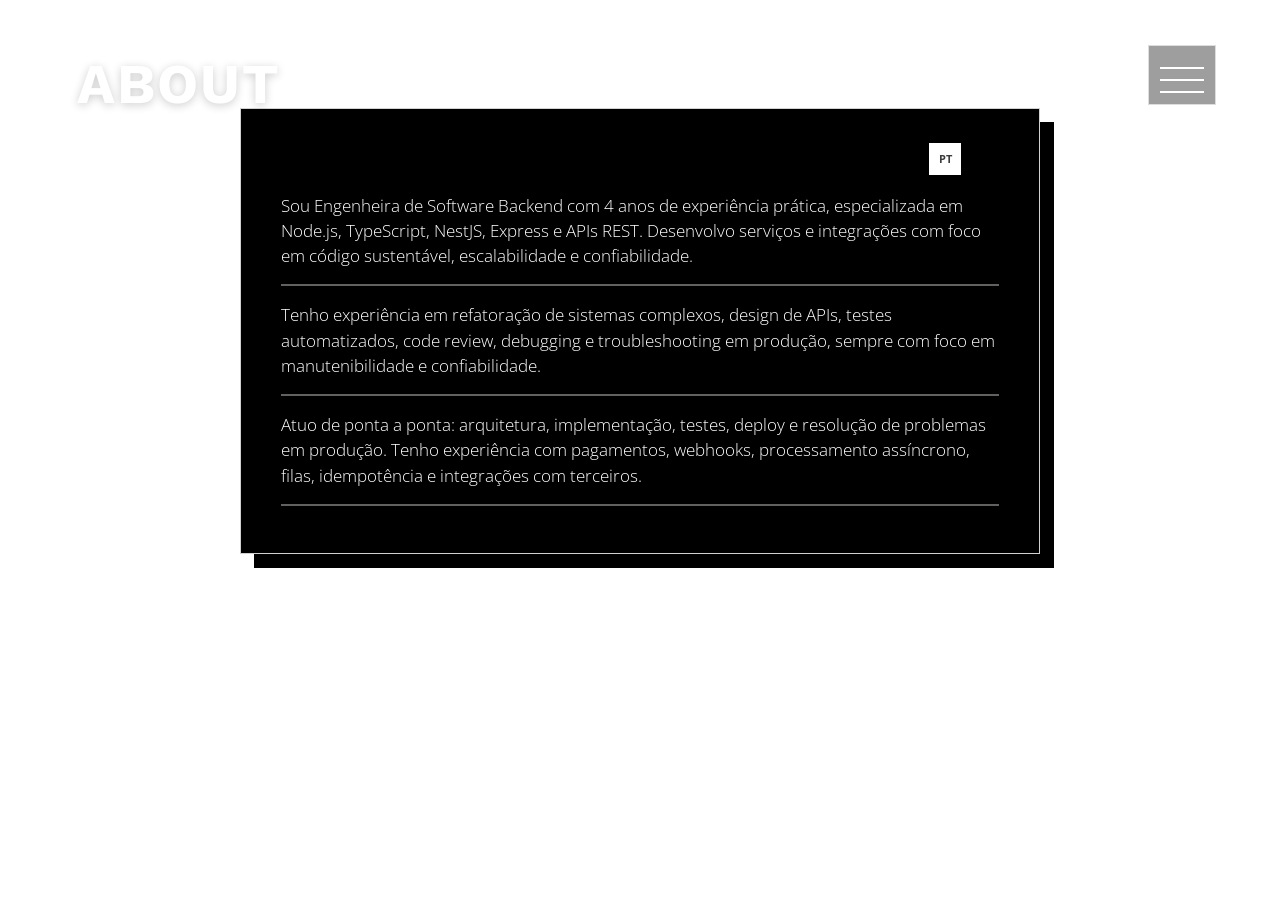
<file: about.html>
<!DOCTYPE html>
<html lang="en">
  <head>
    <meta charset="UTF-8" />
    <meta name="viewport" content="width=device-width, initial-scale=1.0" />
    <title>barbara</title>
    <link rel="icon" href="favicon.svg" type="image/svg+xml">
    <link rel="stylesheet" href="style.css" />
  </head>
  <body>
    <div class="overlay-navigation">
      <nav role="navigation">
        <ul>
          <li><a href="index.html" data-content="The beginning">Home</a></li>
          <li><a href="about.html" data-content="Curious?">About</a></li>
          <li><a href="skills.html" data-content="I got game">Skills</a></li>
          <li><a href="works.html" data-content="Only the finest">Projects</a></li>
          <li>
            <a href="contact.html" data-content="Don't hesitate">Contact</a>
          </li>
        </ul>
      </nav>
    </div>

    <section class="home about">
      <h1 class="page-title">About</h1>
      <div class="about-card">
        <div class="lang-toggle">
          <input type="checkbox" id="langToggle" />
          <label for="langToggle"></label>
        </div>
        <div class="about-item">
          <svg
            xmlns="http://www.w3.org/2000/svg"
            width="24"
            height="24"
            viewBox="0 0 24 24"
            fill="none"
            stroke="currentColor"
            stroke-width="2"
            stroke-linecap="round"
            stroke-linejoin="round"
          >
            <path d="M20 21v-2a4 4 0 0 0-4-4H8a4 4 0 0 0-4 4v2"></path>
            <circle cx="12" cy="7" r="4"></circle>
          </svg>
          <p
            class="text"
            data-pt="Sou Engenheira de Software Backend com 4 anos de experiência prática, especializada em Node.js, TypeScript, NestJS, Express e APIs REST. Desenvolvo serviços e integrações com foco em código sustentável, escalabilidade e confiabilidade."
            data-en="I am a Backend Software Engineer with 4 years of hands-on experience, specializing in Node.js, TypeScript, NestJS, Express, and REST APIs. I build services and integrations with a focus on maintainable code, scalability, and reliability."
          >
            Sou Engenheira de Software Backend com 4 anos de experiência prática, especializada em Node.js, TypeScript, NestJS, Express e APIs REST. Desenvolvo serviços e integrações com foco em código sustentável, escalabilidade e confiabilidade.
          </p>
        </div>
        <div class="about-item">
          <svg
            xmlns="http://www.w3.org/2000/svg"
            width="24"
            height="24"
            viewBox="0 0 24 24"
            fill="none"
            stroke="currentColor"
            stroke-width="2"
            stroke-linecap="round"
            stroke-linejoin="round"
          >
            <path d="M4 19.5A2.5 2.5 0 0 1 6.5 17H20"></path>
            <path
              d="M6.5 2H20v20H6.5A2.5 2.5 0 0 1 4 19.5v-15A2.5 2.5 0 0 1 6.5 2z"
            ></path>
          </svg>
          <p
            class="text"
            data-pt="Tenho experiência em refatoração de sistemas complexos, design de APIs, testes automatizados, code review, debugging e troubleshooting em produção, sempre com foco em manutenibilidade e confiabilidade."
            data-en="I have experience refactoring complex systems, designing APIs, automated testing, code reviews, debugging, and production troubleshooting, always focused on maintainability and reliability."
          >
            Tenho experiência em refatoração de sistemas complexos, design de APIs, testes automatizados, code review, debugging e troubleshooting em produção, sempre com foco em manutenibilidade e confiabilidade.
          </p>
        </div>
        <div class="about-item">
          <svg
            xmlns="http://www.w3.org/2000/svg"
            width="24"
            height="24"
            viewBox="0 0 24 24"
            fill="none"
            stroke="currentColor"
            stroke-width="2"
            stroke-linecap="round"
            stroke-linejoin="round"
          >
            <path
              d="M20.84 4.61a5.5 5.5 0 0 0-7.78 0L12 5.67l-1.06-1.06a5.5 5.5 0 0 0-7.78 7.78l1.06 1.06L12 21.23l7.78-7.78 1.06-1.06a5.5 5.5 0 0 0 0-7.78z"
            ></path>
          </svg>
          <p
            class="text"
            data-pt="Atuo de ponta a ponta: arquitetura, implementação, testes, deploy e resolução de problemas em produção. Tenho experiência com pagamentos, webhooks, processamento assíncrono, filas, idempotência e integrações com terceiros."
            data-en="I work end to end: architecture, implementation, testing, deployment, and production troubleshooting. My experience includes payments, webhooks, asynchronous processing, queues, idempotency, and third-party integrations."
          >
            Atuo de ponta a ponta: arquitetura, implementação, testes, deploy e resolução de problemas em produção. Tenho experiência com pagamentos, webhooks, processamento assíncrono, filas, idempotência e integrações com terceiros.
          </p>
        </div>
      </div>

      <div class="open-overlay">
        <span class="bar-top"></span>
        <span class="bar-middle"></span>
        <span class="bar-bottom"></span>
      </div>
    </section>
    <script src="https://code.jquery.com/jquery-3.6.0.min.js"></script>
    <script src="index.js"></script>
  </body>
</html>
</file>
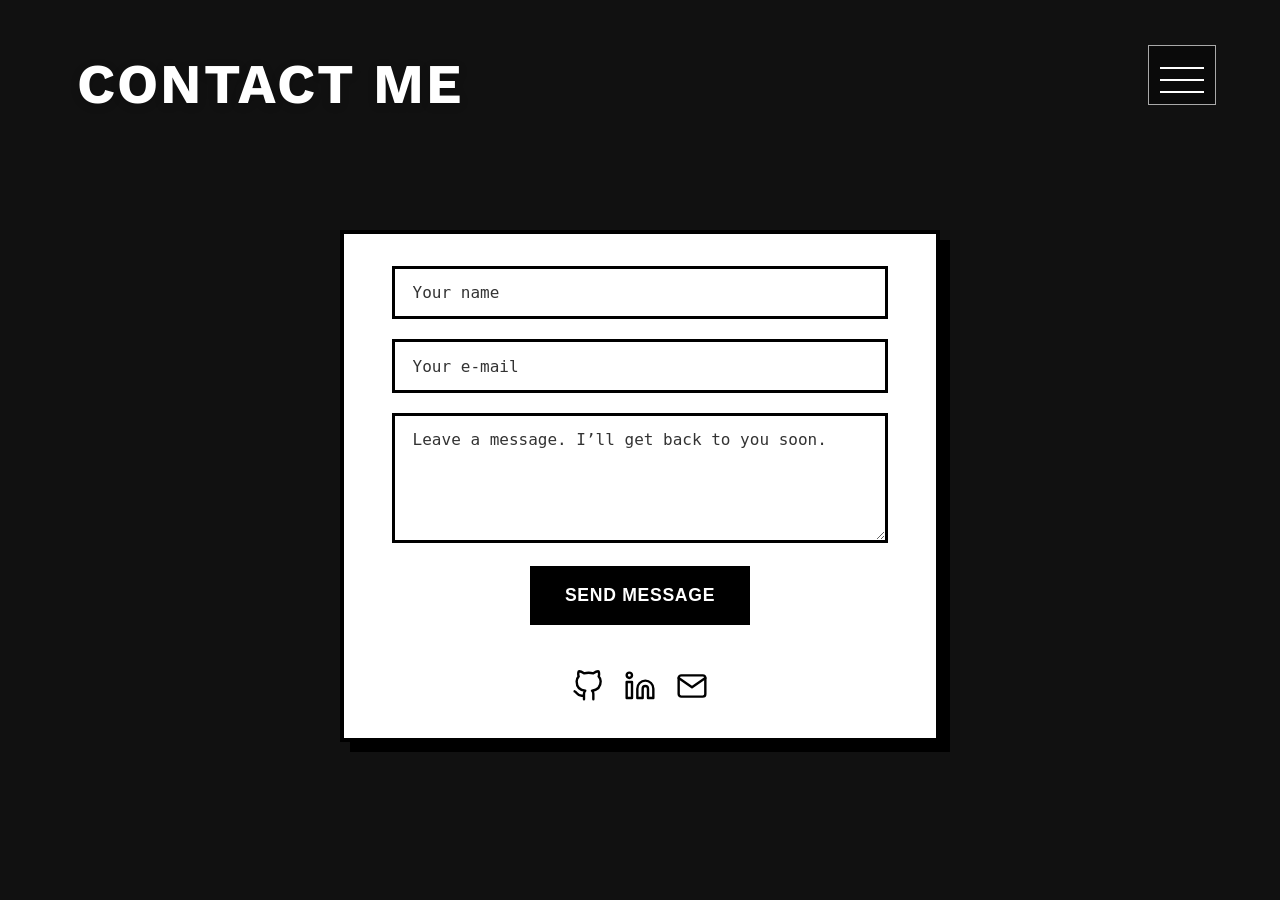
<file: contact.html>
<!DOCTYPE html>
<html lang="en">
<head>
    <meta charset="UTF-8">
    <meta name="viewport" content="width=device-width, initial-scale=1.0">
    <title>barbara</title>
    <link rel="icon" href="favicon.svg" type="image/svg+xml">
    <link rel="stylesheet" href="style.css">
</head>
<body class="home contact">
  <div class="overlay-navigation">
  <nav role="navigation">
    <ul>
      <li><a href="index.html" data-content="The beginning">Home</a></li>
      <li><a href="about.html" data-content="Curious?">About</a></li>
      <li><a href="skills.html" data-content="I got game">Skills</a></li>
      <li><a href="works.html" data-content="Only the finest">Projects</a></li>
      <li><a href="contact.html" data-content="Don't hesitate">Contact</a></li>
    </ul>
  </nav>
</div>

<h1 class="page-title">Contact Me</h1>
  <div class="glassmorphism glassmorphism--contact">
    <form action="https://formspree.io/f/mjyvredz" method="POST" class="contact-form">
      <div class="form-group">
        <input type="text" id="name" name="name" placeholder="Your name" required>
      </div>
      <div class="form-group">
        <input type="email" id="email" name="email" placeholder="Your e-mail" required>
      </div>
      <div class="form-group">
        <textarea id="message" name="message" rows="5" placeholder="Leave a message. I’ll get back to you soon." required></textarea>
      </div>
      <button type="submit" class="submit-btn">Send Message</button>
    </form>
    <div class="social-links">
             <a href="https://github.com/BabiDoo/" target="_blank" rel="noopener noreferrer" title="GitHub"><svg xmlns="http://www.w3.org/2000/svg" width="28" height="28" viewBox="0 0 24 24" fill="none" stroke="currentColor" stroke-width="2" stroke-linecap="round" stroke-linejoin="round"><path d="M9 19c-5 1.5-5-2.5-7-3m14 6v-3.87a3.37 3.37 0 0 0-.94-2.61c3.14-.35 6.44-1.54 6.44-7A5.44 5.44 0 0 0 20 4.77 5.07 5.07 0 0 0 19.91 1S18.73.65 16 2.48a13.38 13.38 0 0 0-7 0C6.27.65 5.09 1 5.09 1A5.07 5.07 0 0 0 5 4.77a5.44 5.44 0 0 0-1.5 3.78c0 5.42 3.3 6.61 6.44 7A3.37 3.37 0 0 0 9 18.13V22"></path></svg></a>
             <a href="https://www.linkedin.com/in/barbara-dorneles/" target="_blank" rel="noopener noreferrer" title="LinkedIn"><svg xmlns="http://www.w3.org/2000/svg" width="28" height="28" viewBox="0 0 24 24" fill="none" stroke="currentColor" stroke-width="2" stroke-linecap="round" stroke-linejoin="round"><path d="M16 8a6 6 0 0 1 6 6v7h-4v-7a2 2 0 0 0-2-2 2 2 0 0 0-2 2v7h-4v-7a6 6 0 0 1 6-6z"></path><rect x="2" y="9" width="4" height="12"></rect><circle cx="4" cy="4" r="2"></circle></svg></a>
             <a href="mailto:barbara.laisdorneles@gmail.com" title="Email"><svg xmlns="http://www.w3.org/2000/svg" width="28" height="28" viewBox="0 0 24 24" fill="none" stroke="currentColor" stroke-width="2" stroke-linecap="round" stroke-linejoin="round"><path d="M4 4h16c1.1 0 2 .9 2 2v12c0 1.1-.9 2-2 2H4c-1.1 0-2-.9-2-2V6c0-1.1.9-2 2-2z"></path><polyline points="22,6 12,13 2,6"></polyline></svg></a>
    </div>
  </div>
  <div class="open-overlay">
    <span class="bar-top"></span>
    <span class="bar-middle"></span>
    <span class="bar-bottom"></span>
  </div>
<script src="https://code.jquery.com/jquery-3.6.0.min.js"></script>
<script src="index.js"></script>

</body>
</html>
</file>
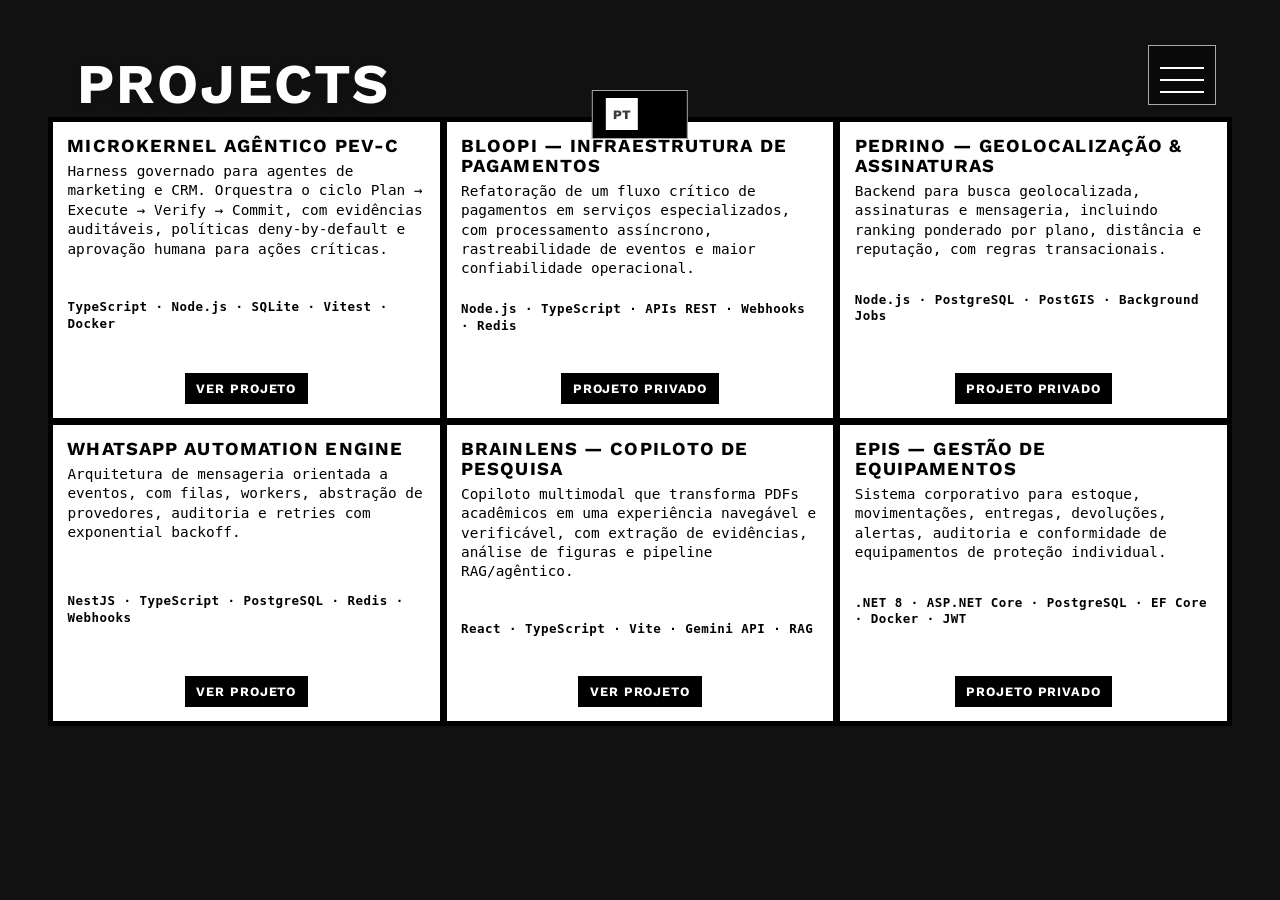
<file: works.html>
<!DOCTYPE html>
<html lang="en">
<head>
  <meta charset="UTF-8" />
  <meta name="viewport" content="width=device-width, initial-scale=1.0" />
  <title>barbara</title>
  <link rel="icon" href="favicon.svg" type="image/svg+xml">
  <link rel="stylesheet" href="style.css" />
</head>
<body class="home works">

  <!-- Título no canto superior esquerdo -->
  <h1 class="page-title">Projects</h1>

  <!-- Ícone de menu (hamburguer) -->
  <div class="open-overlay">
    <span></span>
    <span></span>
    <span></span>
  </div>
    <div class="pulse-container">
      <button class="pulse-button">a</button>
      <p>
        Avaiable for Works
      </p>
    </div>
  <!-- Container de todos os cards -->
  <div class="works-grid-container">
    <div class="works-grid">
      <article class="work-card" data-project-url="https://github.com/BabiDoo/agentic-orquestration" tabindex="0" role="link">
        <h3 data-pt="Microkernel Agêntico PEV‑C" data-en="Agentic Microkernel PEV‑C">Microkernel Agêntico PEV‑C</h3>
        <p data-pt="Harness governado para agentes de marketing e CRM. Orquestra o ciclo Plan → Execute → Verify → Commit, com evidências auditáveis, políticas deny-by-default e aprovação humana para ações críticas." data-en="A governed harness for marketing and CRM agents. It orchestrates the Plan → Execute → Verify → Commit cycle with auditable evidence, deny-by-default policies, and human approval for critical actions.">Harness governado para agentes de marketing e CRM. Orquestra o ciclo Plan → Execute → Verify → Commit, com evidências auditáveis, políticas deny-by-default e aprovação humana para ações críticas.</p>
        <p class="project-stack">TypeScript · Node.js · SQLite · Vitest · Docker</p>
        <a href="https://github.com/BabiDoo/agentic-orquestration" target="_blank" rel="noopener noreferrer" data-pt="VER PROJETO" data-en="VIEW PROJECT">VER PROJETO</a>
      </article>

      <article class="work-card">
        <h3 data-pt="Bloopi — Infraestrutura de Pagamentos" data-en="Bloopi — Payment Infrastructure">Bloopi — Infraestrutura de Pagamentos</h3>
        <p data-pt="Refatoração de um fluxo crítico de pagamentos em serviços especializados, com processamento assíncrono, rastreabilidade de eventos e maior confiabilidade operacional." data-en="Refactoring of a critical payment flow into specialized services, with asynchronous processing, event traceability, and greater operational reliability.">Refatoração de um fluxo crítico de pagamentos em serviços especializados, com processamento assíncrono, rastreabilidade de eventos e maior confiabilidade operacional.</p>
        <p class="project-stack" data-pt="Node.js · TypeScript · APIs REST · Webhooks · Redis" data-en="Node.js · TypeScript · REST APIs · Webhooks · Redis">Node.js · TypeScript · APIs REST · Webhooks · Redis</p>
        <span class="project-status project-status--private" data-pt="Projeto privado" data-en="Private project">Projeto privado</span>
      </article>

      <article class="work-card">
        <h3 data-pt="Pedrino — Geolocalização &amp; Assinaturas" data-en="Pedrino — Geolocation &amp; Subscriptions">Pedrino — Geolocalização &amp; Assinaturas</h3>
        <p data-pt="Backend para busca geolocalizada, assinaturas e mensageria, incluindo ranking ponderado por plano, distância e reputação, com regras transacionais." data-en="Backend for geolocated search, subscriptions, and messaging, including weighted ranking by plan, distance, and reputation, with transactional rules.">Backend para busca geolocalizada, assinaturas e mensageria, incluindo ranking ponderado por plano, distância e reputação, com regras transacionais.</p>
        <p class="project-stack">Node.js · PostgreSQL · PostGIS · Background Jobs</p>
        <span class="project-status project-status--private" data-pt="Projeto privado" data-en="Private project">Projeto privado</span>
      </article>

      <article class="work-card" data-project-url="https://github.com/BabiDoo/whatsapp-automation" tabindex="0" role="link">
        <h3>WhatsApp Automation Engine</h3>
        <p data-pt="Arquitetura de mensageria orientada a eventos, com filas, workers, abstração de provedores, auditoria e retries com exponential backoff." data-en="Event-driven messaging architecture with queues, workers, provider abstraction, auditing, and retries with exponential backoff.">Arquitetura de mensageria orientada a eventos, com filas, workers, abstração de provedores, auditoria e retries com exponential backoff.</p>
        <p class="project-stack">NestJS · TypeScript · PostgreSQL · Redis · Webhooks</p>
        <a href="https://github.com/BabiDoo/whatsapp-automation" target="_blank" rel="noopener noreferrer" data-pt="VER PROJETO" data-en="VIEW PROJECT">VER PROJETO</a>
      </article>

      <article class="work-card" data-project-url="https://github.com/BabiDoo/brain-lens" tabindex="0" role="link">
        <h3 data-pt="BrainLens — Copiloto de Pesquisa" data-en="BrainLens — Research Copilot">BrainLens — Copiloto de Pesquisa</h3>
        <p data-pt="Copiloto multimodal que transforma PDFs acadêmicos em uma experiência navegável e verificável, com extração de evidências, análise de figuras e pipeline RAG/agêntico." data-en="A multimodal copilot that turns academic PDFs into a navigable and verifiable experience, with evidence extraction, figure analysis, and an agentic RAG pipeline.">Copiloto multimodal que transforma PDFs acadêmicos em uma experiência navegável e verificável, com extração de evidências, análise de figuras e pipeline RAG/agêntico.</p>
        <p class="project-stack">React · TypeScript · Vite · Gemini API · RAG</p>
        <a href="https://github.com/BabiDoo/brain-lens" target="_blank" rel="noopener noreferrer" data-pt="VER PROJETO" data-en="VIEW PROJECT">VER PROJETO</a>
      </article>

      <article class="work-card">
        <h3 data-pt="EPIS — Gestão de Equipamentos" data-en="EPIS — PPE Management">EPIS — Gestão de Equipamentos</h3>
        <p data-pt="Sistema corporativo para estoque, movimentações, entregas, devoluções, alertas, auditoria e conformidade de equipamentos de proteção individual." data-en="Corporate system for inventory, movements, handovers, returns, alerts, auditing, and personal protective equipment compliance.">Sistema corporativo para estoque, movimentações, entregas, devoluções, alertas, auditoria e conformidade de equipamentos de proteção individual.</p>
        <p class="project-stack">.NET 8 · ASP.NET Core · PostgreSQL · EF Core · Docker · JWT</p>
        <span class="project-status project-status--private" data-pt="Projeto privado" data-en="Private project">Projeto privado</span>
      </article>
    </div>
  </div>

  <div class="works-language-toggle">
    <div class="lang-toggle">
      <input type="checkbox" id="langToggle" aria-label="Alternar idioma dos projetos" />
      <label for="langToggle"></label>
    </div>
  </div>

  <!-- Menu de navegação (overlay) -->
  <div class="overlay-navigation">
    <nav role="navigation">
      <ul>
        <li><a href="index.html" data-content="The beginning">Home</a></li>
        <li><a href="about.html" data-content="Curious?">About</a></li>
        <li><a href="skills.html" data-content="I got game">Skills</a></li>
        <li><a href="works.html" data-content="Only the finest">Projects</a></li>
        <li><a href="contact.html" data-content="Don't hesitate">Contact</a></li>
      </ul>
    </nav>
  </div>
  <script src="https://code.jquery.com/jquery-3.6.0.min.js"></script>
  <script src="index.js"></script>
</body>
</html>
</file>
<file: style.css>
@import url(https://fonts.googleapis.com/css?family=Work+Sans:400,300,700|Open+Sans:400italic,300italic);

html {
    height: 100%;
}

body {
    background-color: #fff;
    height: 100%;
    width: 100%;
    margin: 0;
    overflow: hidden;
}

.home {
    width: 100%;
    height: 100vh;
    position: relative;
    background-image: url(https://images.unsplash.com/photo-1446771326090-d910bfaf00f6?ixlib=rb-0.3.5&q=80&fm=jpg&crop=entropy&s=9216e1a8598a8530ce329b41a8f3725d);
    background-size: cover;
    background-position: center center;
}

.page-title {
    font-family: "Work Sans", sans-serif;
    color: #fff;
    font-weight: 700;
    font-size: 3.5rem;
    text-transform: uppercase;
    letter-spacing: 2px;
    margin: 0 0 40px 0;
    text-shadow: 0 2px 10px rgba(0, 0, 0, 0.2);
    text-align: center;
}

.page-title .page-subtitle-text {
    display: block;
    font-family: "Open Sans", sans-serif;
    font-weight: 300;
    font-size: 1.25rem;
    text-transform: none;
    letter-spacing: 1px;
    margin-top: 10px;
}

/* Move titles to the top-left corner on home and about pages */
.home.about .page-title,
.home.skills .page-title, /* Added skills */
.home.works .page-title, /* Added works */
.home.contact .page-title,
section[class="home"] .page-title{ /* Changed to section[class="home"] to be more specific */
    position: absolute;
    top: 3.2rem;
    left: 5rem;
    margin: 0;
    text-align: left;
}

/* Center content on pages */
.home.about,
.home.skills,
.home.contact,
.home.works { /* Adicionado .home.works aqui */
    display: flex;
    flex-direction: column;
    justify-content: center;
    align-items: center;
    padding: 2rem;
    box-sizing: border-box;
}

.about-card {
    position: relative;
  padding: 2rem;
    max-width: 800px;
    font-family: 'Open Sans', sans-serif;
    background: rgba(0, 0, 0, 1);
  border-radius: 0;
  box-shadow: none;
  transition: transform 80ms linear, background-color 80ms linear, color 80ms linear, border-color 80ms linear;
}

.lang-toggle {
  position: absolute;
  top: 1rem;
  left: 1rem;
  display: flex;
  align-items: center;
  cursor: pointer;
  scale: 150%
}

/* 1) Esconder o checkbox sem removê‑lo do fluxo de cliques */
.lang-toggle input[type="checkbox"] {
  position: absolute;
  opacity: 0;
  width: 0;
  height: 0;
}

/* 2) Estilo do “trilho” do toggle */
.lang-toggle label {
  cursor: pointer;
  display: inline-block;
  width: 72px;
  height: 36px;
  background: #feffff67;               /* cor do estado “off” */
  border-radius: 36px;            /* metade da altura */
  position: relative;
  transition: background 0.3s;
}

/* 3) Estilo do “knob” do toggle */
.lang-toggle label::after {
  content: 'ON';
  content-color: #0d0d0d67;
  position: absolute;
  top: 2px;
  left: 2px;
  width: 32px;
  height: 32px;
  background: #fff;
  border-radius: 50%;
  transition: left 0.3s, width 0.3s;
}

/* 1) Knob padrão mostra "PT" */
.lang-toggle label::after {
  content: 'PT';
  display: flex;
  align-items: center;
  justify-content: center;
  font-size: 0.68rem;
  color: rgba(13,13,13,0.8);

  position: absolute;
  top: 2px;
  left: 2px;
  width: 32px;
  height: 32px;
  background: #fff;
  border-radius: 50%;
  transition: left 0.3s;
}

/* 2) Quando o checkbox está marcado, além de mover o knob,
      trocamos o texto pra "ENG" */
.lang-toggle input[type="checkbox"]:checked + label::after {
  content: 'ENG';
}


/* 4) Estado checked — muda a cor do trilho */
.lang-toggle input[type="checkbox"]:checked + label {
  background:  #feffff67;            /* cor do estado “on” */
}

/* 5) Estado checked — move o knob para a direita */
.lang-toggle input[type="checkbox"]:checked + label::after {
  left: calc(100% - 2px - 32px);
}

.lang-toggle input {
  background-color:#ffffff;
}
.lang-toggle label {
  margin-left: 0.5rem;
  font-size: 0.9rem;
  color: #fff;
}

.about-item {
    display: flex;
    align-items: flex-start;
    text-align: left;
    margin-bottom: 2rem;
    margin-top: 2rem;
    color: #fff
}

.about-item:last-child {
    margin-bottom: 0;
}

.about-item svg {
    flex-shrink: 0;
    margin-right: 1.5rem;
    margin-top: 4px;
    width: 28px;
    height: 28px;
    stroke-width: 1.5;
}

.about-item p {
    margin: 0;
    line-height: 1.7;
    font-size: 1.1rem;
    font-weight: 300;
}
 

.toggle-button-container {
  position: relative;
  width: 200px;
  height: 140px;
  box-sizing: border-box;
}

.toggle-button {
  position: relative;
  height: 100px;
  margin: 20px;
  background-color: #c5d6d6;
  box-shadow: 0 10px 20px -8px #c5d6d6;
  border-radius: 4px;
}

.toggle-button:before {
  counter-increment: button-counter;
  content: counter(button-counter);
  position: absolute;
  right: 0;
  bottom: 0;
  color: #c5d6d6;
  font-size: 12px;
  line-height: 1;
  padding: 5px;
}

.knob,
.btn-bg {
  position: absolute;
  top: 0;
  right: 0;
  bottom: 0;
  left: 0;
}

.btn {
  position: relative;
  top: 50%;
  width: 74px;
  height: 36px;
  margin: -20px auto 0 auto;
  overflow: hidden;
}

.btn.btn-pill,
.btn.btn-pill > .btn-bg {
  border-radius: 100px;
}

.btn.btn-rect {
  border-radius: 2px;
}

.checkbox {
  position: relative;
  width: 100%;
  height: 100%;
  padding: 0;
  margin: 0;
  opacity: 0;
  cursor: pointer;
  z-index: 3;
}

.knob {
  z-index: 2;
}

.btn-bg {
  width: 100%;
  background-color: #c5d6d6;
  transition: 0.3s ease all;
  z-index: 1;
}


#button-1 .checkbox:checked ~ .btn-bg {
  background-color: #fcebeb;
}

#button-1 .knob,
#button-1 .knob:before,
#button-1 .btn-bg {
  transition: 0.3s ease all;
}


/* ====================================
Navigation
==================================== */

.overlay-navigation {
    position: fixed;
    z-index: 99;
    top: 0;
    left: 0;
    width: 100%;
    height: 100%;
    background-color: hsla(0, 0%, 0%, 0.8);
    transform: translateY(-100%);
}

.overlay-slide-down {
    transition: all .4s ease-in-out;
    transform: translateY(0)
}

.overlay-slide-up {
    transition: all .8s ease-in-out;
    transform: translateY(-100%)
}

nav,
nav ul {
    width: 100%;
    height: 100%;
    margin: 0;
    padding: 0;
}

nav ul {
    display: flex;
    list-style: none;
}

nav ul li {
    flex-basis: 20%;
    justify-content: center;
    align-items: center;
    height: 100%;
    overflow: hidden;
    transform: translateY(-100%);
}

nav li a {
    position: relative;
    top: 46%;
    color: #fff;
    text-transform: uppercase;
    font-family: 'Work sans', sans-serif;
    font-weight: 300;
    letter-spacing: 4px;
    text-decoration: none;
    display: block;
    text-align: center;
    font-size: 0.9rem;
}

nav li a:before {
    content: '';
    width: 70px;
    height: 2px;
    background-color: #fff;
    position: absolute;
    top: 50%;
    left: 0;
    z-index: 100;
    transform: translateX(-100%);
    opacity: 0;
    transition: all .2s linear;
}

nav li a:after {
    content: attr(data-content);
    font-size: 0.85rem;
    transition: all .2s linear;
    opacity: 0;
    position: absolute;
    z-index: 100;
    color: #fff;
    display: block;
    margin-right: auto;
    margin-left: auto;
    left: 0;
    right: 0;
    bottom: -50px;
    text-transform: none;
    font-family: 'Open sans', serif;
    font-weight: 300;
    font-style: italic;
    letter-spacing: 0;
}

nav li a:hover:before {
    transform: translateX(0);
    opacity: 1;
}

nav li a:hover:after {
    transform: translateY(15px);
    opacity: 1;
}

nav li:nth-of-type(1) {
    background-color: #6b74a4
}

nav li:nth-of-type(2) {
    background-color: #a31f1f
}

nav li:nth-of-type(3) {
    background-color: #9f577a
}

nav li:nth-of-type(4) {
    background-color: #d9964f
}

nav li:nth-of-type(5) {
    background-color: #3a746b
}

.slide-in-nav-item {
    animation: slide-in-nav-item 0.4s linear 1 .2s both;
}

.slide-in-nav-item-delay-1 {
    animation: slide-in-nav-item 0.4s linear 1 .4s both;
}

.slide-in-nav-item-delay-2 {
    animation: slide-in-nav-item 0.4s linear 1 .6s both;
}

.slide-in-nav-item-delay-3 {
    animation: slide-in-nav-item 0.4s linear 1 .8s both;
}

.slide-in-nav-item-delay-4 {
    animation: slide-in-nav-item 0.4s linear 1 1s both;
}

.slide-in-nav-item-reverse {
    animation: slide-in-nav-item-reverse .3s linear 1 .5s both;
}

.slide-in-nav-item-delay-1-reverse {
    animation: slide-in-nav-item-reverse .3s linear 1 .4s both;
}

.slide-in-nav-item-delay-2-reverse {
    animation: slide-in-nav-item-reverse .3s linear 1 .3s both;
}

.slide-in-nav-item-delay-3-reverse {
    animation: slide-in-nav-item-reverse .3s linear 1 .2s both;
}

.slide-in-nav-item-delay-4-reverse {
    animation: slide-in-nav-item-reverse .3s linear 1 both;
}


/* ====================================
Burger king
==================================== */

.open-overlay {
    
    scale: 200%;
    position: absolute;
    right: 5rem;
    top: 3.2rem;
    z-index: 300;
    width: 50px;
  
    display: block;
    cursor: pointer;
}

.open-overlay span {
    display: block;
    height: 1px;
    background-color: #ffffff;
    cursor: pointer;
    margin-top: 8px;
}

.animate-top-bar {
    animation: animate-top-bar .6s linear 1 both
}

.animate-bottom-bar {
    animation: animate-bottom-bar .6s linear 1 both
}

.animate-middle-bar {
    animation: animate-middle-bar .6s linear 1 both
}

.animate-out-top-bar {
    animation: animate-out-top-bar .6s linear 1 both
}

.animate-out-bottom-bar {
    animation: animate-out-bottom-bar .6s linear 1 both
}

.animate-out-middle-bar {
    animation: animate-out-middle-bar .6s linear 1 both
}


/* ====================================
Animation keyframes
==================================== */

@keyframes slide-in-nav-item {
    from {
        -webkit-transform: translateY(-100%);
        transform: translateY(-100%)
    }
    to {
        -webkit-transform: translateY(0);
        transform: translateY(0)
    }
}

@keyframes slide-in-nav-item-reverse {
    from {
        -webkit-transform: translateY(0);
        transform: translateY(0)
    }
    to {
        -webkit-transform: translateY(-100%);
        transform: translateY(-100%)
    }
}

@keyframes animate-top-bar {
    0% {
        background-color: #fff;
    }
    50% {
        -webkit-transform: translateY(9px);
        transform: translateY(9px)
    }
    80% {
        -webkit-transform: translateY(5px);
        transform: translateY(5px);
        background-color: #fff
    }

    
}

@keyframes animate-bottom-bar {
    0% {
        background-color: #fff;
    }
    50% {
        -webkit-transform: translateY(-9px);
        transform: translateY(-9px)
    }
    80% {
        -webkit-transform: translateY(-5px);
        transform: translateY(-5px);
        background-color: #fff;
    }

}

@keyframes animate-middle-bar {
    0% {
        background-color: #fff;
    }
    80% {
        background-color: #fff;

    }
}

@keyframes animate-out-top-bar {
 
    
    50% {
        -webkit-transform: translateY(9px);
        transform: translateY(9px)
    }
 
    
    100% {
        -webkit-transform: translateY(0);
        transform: translateY(0);
        background-color: #FFF;
    }
}

@keyframes animate-out-bottom-bar {
    0% {
       
    }
    50% {
        -webkit-transform: translateY(-9px);
        transform: translateY(-9px)
    }
    80% {
        -webkit-transform: translateY(-5px);
        transform: translateY(-5px);
        
    }
    100% {
        -webkit-transform: translateY(0);
        transform: translateY(0);
        background-color: #FFF;
    }
}

@keyframes animate-out-middle-bar {


    100% {
        background-color: #fff;
    }
}

.home > a {
    font-family: "Work Sans", sans-serif;
    color: #fff;
    font-weight: 300;
    font-size: 12px;
    text-transform: uppercase;
    text-decoration: none;
    position: absolute;
    z-index: 10;
    top: 50px;
    left: 50px;
    padding-bottom: 3px;
    border-bottom: 1px solid #fff;
}

@media (max-width: 640px) {
    nav ul li a {
        font-size: 11px;
    }

    nav li a:after {
        font-size: 0.75rem;
    }

    .open-overlay {
        right: 1rem;
    }

    nav li a:before {
        width: 15px;
    }
}

/* ====================================
Skills Grid Layout
==================================== */

.skills-grid-container {
    display: flex;
    justify-content: center;
    align-items: center;
    width: 100%;
    max-width: 1000px;
    height: 70%;
    box-sizing: border-box;
    padding: 4rem 2rem;
    margin-top: 6rem;
    scale: 100%;

}


.skills-grid {
    display: grid;
    grid-template-columns: repeat(3, 1fr); /* DUAS colunas fixas */
    gap: 2rem;
    width: 100%;
}


/* Estilo para cada card de habilidade individual */
.skill-card {
    background: rgba(0, 0, 0, 0.86); /* Mantém o estilo glassmorphism */
    backdrop-filter: blur(10px);
    -webkit-backdrop-filter: blur(10px);
    border-radius: 20px;
    border: 1px solid rgba(255, 255, 255, 0.18);
    box-shadow: 0 8px 32px 0 rgba(0, 0, 0, 0.2);
    color: white;
    padding: 2.5rem; /* Adicionado padding para consistência */

    display: flex; /* Adicionado display flex para alinhar ícone e texto */
    flex-direction: column;
    /* Ícone em cima, texto embaixo */
    align-items: center;
    /* Centraliza horizontalmente */
    justify-content: center;
    /* Centraliza verticalmente */
    text-align: center;
    transition: transform 0.2s ease-in-out;
    /* Para um efeito suave no hover */
}


.skill-card:hover {
    transform: translateY(-5px); /* Efeito de elevação no hover */
    box-shadow: 0 8px 16px rgba(0, 0, 0, 0.5); /* Sombra mais intensa no hover */
    /* Aumenta um pouco o card ao passar o mouse */
}

/* Espaçamento entre o ícone e o título */
.skill-card svg {
    margin-bottom: 1rem;
}

/* Estilo para o título da habilidade */
.skill-card h4 {
    margin: 0;
    /* Remove a margem padrão do h4 */
    font-family: "Work Sans", sans-serif;
    font-weight: 400;
    font-size: 1.1rem;
    color: white;
}

/*
  Posiciona o título especificamente na página de Skills
*/
.home.skills .page-title {
    position: absolute;
    top: 3.2rem;
    /* Distância do topo */
    left: 5rem;
    /* Distância da esquerda */
    margin: 0;
    /* Remove margens extras */
    text-align: left;
    /* Alinha o texto à esquerda */
}

/*
  Ajuste fino para centralizar o texto do card do Docker,
  compensando o alinhamento do ícone SVG.
*/
.skills-grid .skill-card:nth-child(4) h4 {
    position: relative;
    left: 6px;
    /* Experimente ajustar este valor, pode ser 2px ou 4px */
}

/* ====================================
Works Grid Layout
==================================== */

/* Ajuste do título da página WORKS */
.home.works .page-title {
    position: absolute;
    top: 3.2rem;
    left: 5rem;
    margin: 0;
    text-align: left;
}
.works-grid-container {
    display: flex;
    justify-content: center;
    align-items: flex-start; /* ou center, se quiser bem centralizado vertical */
    width: 100%;
    max-width: 1200px;
    padding: 6rem 2rem 4rem; /* mais espaçamento do topo */
    box-sizing: border-box;
}


.works-grid {
    display: grid;
    grid-template-columns: repeat(auto-fit, minmax(200px, 1fr)); /* 4 colunas responsivas, mínimo 200px */
    gap: 2.5rem; /* Espaçamento entre os cards */
    width: 100%;
}

.work-card {
    background: rgba(0, 0, 0, 1); /* Mantém o estilo glassmorphism */
    backdrop-filter: blur(10px);
    -webkit-backdrop-filter: blur(10px);
    border-radius: 0px;
    border: 2px solid rgba(255, 255, 255, 0.18);
    box-shadow: 0 8px 32px 0 rgba(0, 0, 0, 1);
    color: white;
    padding: 1.5rem; /* Ajustado padding para o conteúdo do card de projeto */
    display: flex;
    flex-direction: column;
    align-items: center;
    text-align: center;
    transition: transform 0.3s ease, box-shadow 0.3s ease;
    min-height: 300px; /* Altura mínima para o card para manter consistência */
}

.work-card:hover {
    transform: translateY(-5px); /* Efeito de elevação no hover */
    box-shadow: 0 8px 16px rgba(0, 0, 0, 0.5); /* Sombra mais intensa no hover */
}

.work-card img {
    max-width: 100%;
    height: auto;
    border-radius: 10px; /* Bordas arredondadas para a imagem */
    margin-bottom: 1rem;
    object-fit: cover; /* Garante que a imagem cubra o espaço sem distorção */
    max-height: 150px; /* Altura máxima para as imagens dos projetos */
    width: 100%; /* Garante que a imagem ocupe a largura total disponível */
}

.work-card h3 {
    font-family: "Work Sans", sans-serif;
    font-size: 1.3em;
    color: #ffffff;
    margin-bottom: 0.8rem;
    text-align: center;
    font-weight: 700; /* Mais destaque para o título do projeto */
}

.work-card p {
    font-family: 'Open Sans', sans-serif;
    font-size: 0.95em;
    color: #cccccc;
    line-height: 1.5;
    margin-bottom: 1.2rem;
    flex-grow: 1; /* Permite que o parágrafo ocupe o espaço disponível */
    font-weight: 300;
}

.work-card .project-stack {
    color: #fff;
    font-family: "Work Sans", sans-serif;
    font-size: 0.78rem;
    font-weight: 700;
    letter-spacing: 0.04em;
    line-height: 1.45;
    margin-top: auto;
}

.project-status {
    align-self: center;
    background: #3a746b;
    color: #fff;
    font-family: "Work Sans", sans-serif;
    font-size: 0.7rem;
    font-weight: 700;
    letter-spacing: 0.07em;
    margin-bottom: 1rem;
    padding: 0.35rem 0.55rem;
    text-transform: uppercase;
}

.project-status--private {
    background: #6b74a4;
    margin-bottom: 0;
    margin-top: 1rem;
}

.work-card a {
    display: inline-block;
    background-color: #38544530; /* Cor de destaque similar à navegação */
    color: #ffffff;
    padding: 0.8rem 1.5rem;
    border-radius: 0px;
    text-decoration: none;
    font-weight: bold;
    transition: background-color 0.3s ease;
    font-family: "Work Sans", sans-serif;
    font-size: 0.9em;
    text-transform: uppercase;
}




/* Media Queries para Responsividade da seção WORKS */
@media (max-width: 1200px) {
    .works-grid {
        grid-template-columns: repeat(auto-fit, minmax(200px, 1fr)); /* Mantém 4 ou 3 dependendo do minmax */
    }
}

@media (max-width: 992px) { /* Tablets maiores para 3 colunas */
    .works-grid {
        grid-template-columns: repeat(auto-fit, minmax(220px, 1fr));
        /* Ajuste para 3 colunas com mais espaço */
    }
    .works-grid-container {
        max-width: 900px;
    }
}

@media (max-width: 768px) { /* Tablets para 2 colunas */
    .works-grid {
        grid-template-columns: repeat(auto-fit, minmax(250px, 1fr));
        /* Ajuste para 2 colunas */
        gap: 2rem;
    }
    .works-grid-container {
        max-width: 600px;
        padding: 0 1.5rem;
        margin-top: 4rem;
    }
    .page-title { /* Ajuste para títulos em telas menores */
        font-size: 2.5rem;
        top: 2.5rem;
        left: 3rem;
    }
    .home.about .page-title,
    section[class="home"] .page-title {
        top: 2.5rem;
        left: 3rem;
    }
}

@media (max-width: 576px) { /* Celulares para 1 coluna */
    .works-grid {
        grid-template-columns: 1fr;
        /* 1 coluna */
        gap: 1.5rem;
    }
    .works-grid-container {
        max-width: 350px;
        padding: 0 1rem;
        margin-top: 3rem;
    }
    .work-card {
        padding: 1.2rem;
    }
    .work-card img {
        max-height: 120px;
    }
    .work-card h3 {
        font-size: 1.2em;
    }
    .work-card p {
        font-size: 0.9em;
    }
    .work-card a {
        padding: 0.7rem 1.2rem;
        font-size: 0.8em;
    }
    .page-title {
        font-size: 2rem;
        top: 2rem;
        left: 1rem;
    }
    .home.about .page-title,
    section[class="home"] .page-title {
        top: 2rem;
        left: 1rem;
    }
    .open-overlay {
        right: 1rem;
        top: 2rem;
    }
}

.pulse-container{
    position: absolute;
    left: 0;

    bottom: 0;
    display: flex;
    flex-direction: row;
    justify-content: space-around;
    align-items:center;
    gap:8px;
    padding: 1rem

}

.pulse-container > p{
    font-family: 'Open Sans', sans-serif;
    color: #FFF;
    scale: 120%;
    font-weight: bold;


}

/* Establish demo area */
html{
	display: flex;
	align-items: center;
  justify-content: center;
	height: 100%;
}
body {
	background-color: #222222;
	align-self: center;
	text-align: center;
}


/* Initiate Auto-Pulse animations */
button.pulse-button {
	animation: borderPulse 1000ms infinite ease-out, colorShift 10000ms infinite ease-in;
    scale: 50%;
    margin: 15px auto;
	font-family: "Montserrat";
	font-size: 20px;
	background-color: #2bff2b;
	cursor: pointer;
	border-radius: 100px;
	padding: 15px 20px;
	border: 0px solid #000;		
	color: #2bff2b
}

/* Initiate color change for pulse-on-hover */
button.pulse-button-hover {
	animation: colorShift 10000ms infinite ease-in;
}

/* Continue animation and add shine on hover */
button.pulse-button:hover,
button.pulse-button:focus {
	animation: borderPulse 1000ms infinite ease-out, colorShift 10000ms infinite ease-in, hoverShine 200ms;
}


/* Declare border pulse animation */
@keyframes borderPulse {
  0% {
    box-shadow: inset 0px 0px 0px 5px rgba(255, 255, 255,.4), 0px 0px 0px 0px rgba(255,255,255,1);
  }
  100% {
    box-shadow: inset 0px 0px 0px 3px rgba(117, 117, 255,.2), 0px 0px 0px 10px rgba(255,255,255,0);
  }
}

background

/* ====================================
Contact Page Specific Styles (Added/Modified)
==================================== */

/* Position the contact page title consistently with other pages */
.home.contact .page-title {
    position: absolute;
    top: 3.2rem;
    left: 5rem;
    margin: 0;
    text-align: left;
}

/* Style for the glassmorphism contact card */
.glassmorphism--contact {
    max-width: 600px; /* Adjust max-width for the contact form card */
    background-color: #000; /* ALTERAÇÃO AQUI: background-color para #000 */    
    border: 2px solid rgba(255, 255, 255, 0.18);
    width: 90%; /* Responsive width */
    padding: 3rem; /* Adjusted padding for the form */
    box-sizing: border-box; /* Include padding in width calculation */
    display: flex;
    flex-direction: column;
    align-items: center; /* Center form elements */
    margin-top: 80px; /* Push down from the page title */
    text-align: center; /* Center text within the card */
}

.contact-form {
    width: 100%;
    display: flex;
    flex-direction: column;
    gap: 1.5rem; /* Space between form groups */
    margin-bottom: 2rem; /* Space before social links */
}

.form-group {
    width: 100%;
}

.contact-form input[type="text"],
.contact-form input[type="email"],
.contact-form textarea {
    width: 100%;
    padding: 1rem 1.2rem;
    border: 1px solid rgba(255, 255, 255, 0.3); /* Lighter border */
    border-radius: 10px; /* Slightly rounded corners */
    background-color: rgba(255, 255, 255, 0.1); /* Slightly transparent background */
    color: #fff; /* White text */
    font-family: 'Open Sans', sans-serif;
    font-size: 1rem;
    outline: none; /* Remove outline on focus */
    box-sizing: border-box;
    transition: border-color 0.3s ease, background-color 0.3s ease;
}

.contact-form input[type="text"]::placeholder,
.contact-form input[type="email"]::placeholder,
.contact-form textarea::placeholder {
    color: rgba(255, 255, 255, 0.6); /* Lighter placeholder text */
}

.contact-form input[type="text"]:focus,
.contact-form input[type="email"]:focus,
.contact-form textarea:focus {
    background-color: rgba(255, 255, 255, 0.2); /* Slightly more opaque */
}

.contact-form textarea {
    resize: vertical; /* Allow vertical resizing */
    min-height: 120px; /* Minimum height for textarea */
}

.submit-btn {
    display: inline-block;
    background-color: #a31f1f; /* Accent color */
    color: #ffffff;
    padding: 1rem 2rem;
    border-radius: 5px;
    text-decoration: none;
    font-weight: bold;
    transition: background-color 0.3s ease;
    font-family: "Work Sans", sans-serif;
    font-size: 1.1em;
    text-transform: uppercase;
    border: none; /* Remove default button border */
    cursor: pointer;
    align-self: center; /* Center the button within the flex container */
    max-width: 250px; /* Limit button width */
}

.submit-btn:hover {
    background-color: #a31f1f; /* Darker shade on hover */
}

.social-links{
  display: flex;
  justify-content: center;
  gap: 20px;
  margin-top: 20px;
  color: #ffffff;

}
.social-links a{
  color: #ffffff;
  transition: color 0.3s ease, transform 0.3s ease;

}

.social-links a:hover {
    color: #931f1f; /* Accent color on hover */
    transform: translateY(-3px); /* Slight lift on hover */
}

.social-links svg {
    width: 32px; /* Slightly larger icons for contact */
    height: 32px;
    stroke-width: 1.8; /* Slightly thicker stroke */
}

/* Media Queries for Contact Page (adjusting existing ones as needed) */
@media (max-width: 768px) {
    .glassmorphism--contact {
        padding: 2rem;
        margin-top: 60px;
    }
    .contact-form {
        gap: 1rem;
    }
    .contact-form input[type="text"],
    .contact-form input[type="email"],
    .contact-form textarea {
        padding: 0.8rem 1rem;
        font-size: 0.9rem;
    }
    .submit-btn {
        padding: 0.9rem 1.8rem;
        font-size: 1em;
    }
    .social-links {
        gap: 1rem;
    }
    .social-links svg {
        width: 28px;
        height: 28px;
    }
}

@media (max-width: 576px) {
    .glassmorphism--contact {
        padding: 1.5rem;
        margin-top: 40px;
    }
    .contact-form {
        gap: 0.8rem;
    }
    .contact-form input[type="text"],
    .contact-form input[type="email"],
    .contact-form textarea {
        padding: 0.7rem 0.8rem;
        font-size: 0.85rem;
    }
    .submit-btn {
        padding: 0.8rem 1.5rem;
        font-size: 0.9em;
    }
    .social-links {
        gap: 0.8rem;
    }
    .social-links svg {
        width: 24px;
        height: 24px;
    }
}
/* Permite rolagem vertical quando o conteúdo cresce */
body {
  overflow-x: hidden;
  overflow-y: auto;
}

/* A seção de Skills pode ser maior que a viewport se precisar */
.home.skills {
  height: auto;        /* substitui o 100vh herdado de .home */
  min-height: 100vh;   /* ainda garante no mínimo a altura da tela */
}

/* O “quadrado” deve acompanhar o conteúdo; remova a altura fixa */
.skills-grid-container {
  height: auto;       
  align-items: stretch;
  margin-top: 6rem;    
}

/* Grade realmente responsiva (colunas variam conforme a largura) */
.skills-grid {
  display: grid;
  grid-template-columns: repeat(auto-fit, minmax(220px, 1fr)); /* era repeat(3, 1fr) */
  gap: 2rem;
  width: 100%;
}
/* 1) permitir que a página cresça e role */
body { overflow-x: hidden; overflow-y: auto; }

/* 2) skills com altura fluida, mantendo no mínimo 100vh */
.home.skills { height: auto; min-height: 100vh; }

/* 3) container sem altura fixa e com largura responsiva */
.skills-grid-container {
  height: auto;                /* antes: 70% */
  width: min(1120px, 92vw);    /* brutalismo = largura definida e generosa */
  padding: clamp(16px, 4vw, 48px);
  align-items: stretch;
}

/* 4) grid realmente dinâmico (sem travar em 3 colunas) */
.skills-grid {
  display: grid;
  grid-template-columns: repeat(auto-fit, minmax(220px, 1fr));
  gap: 24px;
}

/* 5) brutalizar os cards: sem blur, sem sombra, cantos retos, borda grossa */
.home.skills .glassmorphism {  /* só na página de skills */
  background: transparent;
  backdrop-filter: none;
  -webkit-backdrop-filter: none;
  border-radius: 8px;          /* pode usar 0 se quiser ainda mais duro */
  box-shadow: none;
}

/* 6) cards com estética crua */
.skill-card {
  background: #000000ff;
  border: 2px solid #6d6767ff;
  border-radius: 0;
  box-shadow: none;
  padding: 24px;
  transition: transform 80ms linear, background-color 80ms linear, color 80ms linear, border-color 80ms linear;
}

/* 7) tipografia brutalista */
.skill-card h4 {
  font-weight: 700;
  text-transform: uppercase;
  letter-spacing: .5px;
}

/* 8) usar as mesmas cores do menu como acentos por card (coerência visual) */
:root {
  --nav-1:#6b74a4; --nav-2:#a31f1f; --nav-3:#9f577a; --nav-4:#d9964f; --nav-5:#3a746b;
}
.skill-card:nth-child(5n+1){ --accent: var(--nav-1); }
.skill-card:nth-child(5n+2){ --accent: var(--nav-2); }
.skill-card:nth-child(5n+3){ --accent: var(--nav-3); }
.skill-card:nth-child(5n+4){ --accent: var(--nav-4); }
.skill-card:nth-child(5n+5){ --accent: var(--nav-5); }

/* 9) interação “seca” de brutalismo (sem glow): leve shift e inversão de cor */
.skill-card:hover {
  transform: translateY(-2px);
  background: var(--accent, #fff);
  color: #111;
  border-color: var(--accent, #fff);
}

/* ====================================
   Responsive baseline
   ==================================== */
*,
*::before,
*::after {
  box-sizing: border-box;
}

html {
  min-height: 100%;
  display: block;
}

body {
  min-height: 100vh;
  min-height: 100dvh;
  background-image: url(https://images.unsplash.com/photo-1446771326090-d910bfaf00f6?ixlib=rb-0.3.5&q=80&fm=jpg&crop=entropy&s=9216e1a8598a8530ce329b41a8f3725d);
  background-position: center;
  background-repeat: no-repeat;
  background-size: cover;
  background-attachment: fixed;
}

img,
svg {
  max-width: 100%;
}

.home {
  min-height: 100vh;
  min-height: 100dvh;
  background-color: transparent;
  background-image: none;
}

body.home {
  min-height: 100vh;
  min-height: 100dvh;
  background-image: url(https://images.unsplash.com/photo-1446771326090-d910bfaf00f6?ixlib=rb-0.3.5&q=80&fm=jpg&crop=entropy&s=9216e1a8598a8530ce329b41a8f3725d);
}

.home.about,
.home.skills,
.home.contact,
body.home.works {
  height: auto;
  padding: clamp(5.5rem, 11vw, 8rem) clamp(1rem, 5vw, 5rem) clamp(2rem, 6vw, 5rem);
}

.home.about,
.home.skills,
.home.contact {
  justify-content: center;
}

.home.about .page-title,
.home.skills .page-title,
.home.works .page-title,
.home.contact .page-title,
body.home.works .page-title {
  top: clamp(1.5rem, 4vw, 3.2rem);
  left: clamp(1rem, 6vw, 5rem);
  max-width: calc(100% - 7rem);
}

.open-overlay {
  position: fixed;
  top: clamp(1.5rem, 4vw, 3.2rem);
  right: clamp(1rem, 6vw, 5rem);
  width: 4.5rem;
  padding: .7rem;
  background: rgba(0, 0, 0, .38);
  border: 1px solid rgba(255, 255, 255, .65);
  scale: 1;
}

.open-overlay span {
  height: 2px;
  margin-top: 10px;
}

.open-overlay.menu-open {
  background: transparent;
  border-color: transparent;
  box-shadow: none;
}

.about-card {
  width: min(800px, 100%);
  padding: clamp(1.5rem, 5vw, 2rem);
}

.lang-toggle {
  scale: 1;
}

.skills-grid-container,
.works-grid-container {
  width: min(1200px, 100%);
  max-width: none;
  margin: 0;
}

.skills-grid-container {
  margin-top: 0;
}

.works-grid-container {
  padding: 0;
}

.skills-grid {
  grid-template-columns: repeat(auto-fit, minmax(min(220px, 100%), 1fr));
}

.works-grid {
  grid-template-columns: repeat(auto-fit, minmax(min(240px, 100%), 1fr));
}

.work-card {
  min-width: 0;
}

.glassmorphism--contact {
  width: min(600px, 100%);
  margin-top: 0;
  padding: clamp(1.25rem, 5vw, 3rem);
}

@media (max-width: 640px) {
  .page-title {
    font-size: clamp(1.9rem, 10vw, 2.5rem);
    letter-spacing: 1px;
  }

  .page-title .page-subtitle-text {
    font-size: clamp(.9rem, 4vw, 1.1rem);
    line-height: 1.45;
  }

  .home.about,
  .home.skills,
  .home.contact,
  body.home.works {
    padding-top: 6.5rem;
  }

  .about-item {
    gap: .9rem;
    margin-block: 1.5rem;
  }

  .about-item svg {
    width: 24px;
    height: 24px;
    margin-right: 0;
  }

  .about-item p {
    font-size: 1rem;
    line-height: 1.6;
  }

  .skills-grid,
  .works-grid {
    grid-template-columns: 1fr;
    gap: 1rem;
  }

  .skill-card {
    min-height: 100px;
    padding: 1.5rem;
  }

  .work-card {
    min-height: 0;
    padding: 1.25rem;
  }

  .pulse-container {
    position: static;
    justify-content: center;
    margin-top: 1rem;
  }

  .overlay-navigation nav ul {
    flex-direction: column;
  }

  .overlay-navigation nav ul li {
    flex-basis: 20%;
    width: 100%;
  }

  .overlay-navigation nav li a {
    top: 38%;
    font-size: .85rem;
  }

  .overlay-navigation nav li a::before,
  .overlay-navigation nav li a::after {
    display: none;
  }
}

@media (max-width: 360px) {
  .open-overlay {
    width: 3.75rem;
    padding: .6rem;
  }

  .open-overlay span {
    margin-top: 8px;
  }

  .social-links {
    gap: .7rem;
  }
}

/* Mantém todos os projetos visíveis na primeira dobra em desktop. */
@media (min-width: 769px) and (min-height: 700px) {
  body.home.works {
    height: 100vh;
    height: 100dvh;
    min-height: 0;
    overflow: hidden;
  }

  body.home.works .works-grid-container {
    height: calc(100dvh - clamp(7.5rem, 14vw, 10rem));
  }

  body.home.works .works-grid {
    grid-template-columns: repeat(3, minmax(0, 1fr));
    grid-template-rows: repeat(2, minmax(0, 1fr));
    gap: clamp(1rem, 2vw, 1.5rem);
    height: 100%;
  }

  body.home.works .work-card {
    min-height: 0;
    padding: clamp(1rem, 1.8vw, 1.5rem);
  }

  body.home.works .work-card h3 {
    font-size: clamp(1rem, 1.25vw, 1.3rem);
    margin: 0 0 .55rem;
  }

  body.home.works .work-card p {
    font-size: clamp(.78rem, .95vw, .95rem);
    line-height: 1.4;
    margin: 0 0 .7rem;
  }

  body.home.works .work-card .project-stack {
    font-size: clamp(.68rem, .75vw, .78rem);
  }
}

/* ====================================
   BRUTALIST PORTFOLIO OVERRIDES
   ==================================== */
@import url('https://fonts.googleapis.com/css2?family=Archivo+Black&family=DM+Mono:wght@400;500&display=swap');

:root {
  --ink: #000;
  --paper: #fff;
  --acid: #ed4760;
  --pink: #f78680;
  --blue: #a4c39e;
  --orange: #fff;
  --java-purple: #f78680;
  --cloud-mauve: #ed4760;
  --card-sky: #fff;
  --card-forest: #a4c39e;
  --card-sand: #fff;
  --menu-letter-spacing: 4px;
  --line: 4px solid var(--ink);
}

html { background: var(--paper); }

body,
body.home,
.home {
  min-height: 100vh;
  min-height: 100dvh;
  background: var(--paper);
  background-image: none;
  color: var(--ink);
  font-family: 'DM Mono', monospace;
  overflow-x: hidden;
}

body::before {
  content: '';
  position: fixed;
  inset: 0;
  z-index: -1;
  opacity: .16;
  pointer-events: none;
  background-image: radial-gradient(var(--ink) .65px, transparent .7px);
  background-size: 5px 5px;
}

.home { background-color: transparent; }

.page-title,
.work-card h3,
.skill-card h4 {
  font-family: 'Archivo Black', Impact, sans-serif;
  font-weight: 900;
  letter-spacing: -.055em;
  text-transform: uppercase;
  text-shadow: none;
}

.page-title {
  z-index: 12;
  color: var(--ink);
  font-size: clamp(2.5rem, 7vw, 6.5rem);
  line-height: .88;
}

.page-title .page-subtitle-text {
  max-width: 37rem;
  color: var(--ink);
  font-family: 'DM Mono', monospace;
  font-size: clamp(.72rem, 1.2vw, 1rem);
  font-weight: 500;
  letter-spacing: .02em;
  line-height: 1.45;
  text-transform: uppercase;
}

/* Home */
section.home:not(.about):not(.skills):not(.contact) {
  display: flex;
  align-items: flex-end;
  padding: clamp(2rem, 6vw, 5rem);
  background: var(--acid);
  border-bottom: var(--line);
}

section.home:not(.about):not(.skills):not(.contact)::after {
  content: 'PORTFOLIO // 2026';
  position: absolute;
  top: 1.8rem;
  right: 8rem;
  border: var(--line);
  background: var(--paper);
  padding: .45rem .65rem;
  font-size: .7rem;
  font-weight: 700;
  letter-spacing: .08em;
}

section.home:not(.about):not(.skills):not(.contact) .page-title {
  position: static;
  max-width: 12ch;
  margin: 0;
  font-size: clamp(3.4rem, 10vw, 9rem);
}

/* Navigation */
.open-overlay {
  z-index: 300;
  width: 4.25rem;
  padding: .7rem;
  background: var(--ink);
  border: var(--line);
  border-color: var(--ink);
  box-shadow: 6px 6px 0 var(--pink);
  cursor: pointer;
}

.open-overlay:hover { transform: translate(3px, 3px); box-shadow: 3px 3px 0 var(--pink); }
.open-overlay span { height: 3px; margin-top: 8px; background: var(--paper); }
.open-overlay.menu-open { background: var(--ink); border-color: var(--ink); }

.overlay-navigation { background: rgba(0, 0, 0, .84); }
nav ul li { border: 0; }
nav li:nth-of-type(1) { background: #29363b; }
nav li:nth-of-type(2) { background: #ea495f; }
nav li:nth-of-type(3) { background: #f4837d; }
nav li:nth-of-type(4) { background: #fdcea9; }
nav li:nth-of-type(5) { background: #99b998; }
nav li a {
  color: #fff;
  font-family: 'Archivo Black', sans-serif;
  font-weight: 900;
  font-size: clamp(.9rem, 1.5vw, 1.3rem);
  letter-spacing: var(--menu-letter-spacing);
}
nav li a::after { color: #fff; }
nav li a::before { background: #fff; }
nav li a::after { color: #fff; font-family: 'DM Mono', monospace; }

/* Inner-page frames */
.home.about,
.home.skills,
.home.contact,
body.home.works {
  background: var(--paper);
  padding: clamp(7rem, 13vw, 10rem) clamp(1rem, 5vw, 5rem) clamp(2rem, 6vw, 5rem);
}

.home.about .page-title,
.home.skills .page-title,
.home.works .page-title,
.home.contact .page-title,
body.home.works .page-title { color: var(--ink); }

.about-card,
.home.skills .glassmorphism,
.glassmorphism--contact {
  background: var(--ink);
  border: var(--line);
  box-shadow: 10px 10px 0 var(--blue);
  border-radius: 0;
  backdrop-filter: none;
  -webkit-backdrop-filter: none;
}

.about-card {
  background: rgba(0, 0, 0, .84);
  border: 1px solid rgba(255, 255, 255, .82);
  box-shadow: 14px 14px 0 #000;
  color: #fff;
}
.about-item { color: #fff; border-bottom: 2px solid rgba(247,242,232,.4); padding-bottom: 1rem; }
.about-item svg { color: #e8e8e8; }
.about-item svg { display: none; }
.about-item { gap: 0; }
.lang-toggle { top: .85rem; left: auto; right: 1rem; }
.lang-toggle label { border-radius: 0; background: #3f3f3f; }
.lang-toggle label::after { border-radius: 0; background: #fff; }
.lang-toggle label::after { font-weight: 700; }
.lang-toggle input[type="checkbox"]:checked + label { background: #6a6a6a; }

/* Skills */
.home.skills .glassmorphism {
  background: #000;
  border-color: #000;
  padding: clamp(1rem, 3vw, 2rem);
  box-shadow: none;
}
.skills-grid { gap: 0; }
.skill-card {
  min-height: 130px;
  padding: 1.5rem;
  background: #fff;
  border: 3px solid #000;
  border-radius: 0;
  box-shadow: 8px 8px 0 rgba(0, 0, 0, .65);
  color: #000;
  transition: transform .12s ease, background .12s ease;
}
.skill-card:nth-child(n) { background: #fff; }
.skill-card h4 {
  color: #000;
  font-size: clamp(1rem, 1.6vw, 1.35rem);
  letter-spacing: var(--menu-letter-spacing);
}
.skill-card:hover {
  border-color: #000;
  transform: translate(-5px, -5px);
  box-shadow: 8px 8px 0 rgba(0, 0, 0, .65);
}
.skill-card:nth-child(5n+1):hover { background: var(--java-purple); }
.skill-card:nth-child(5n+2):hover { background: var(--card-sky); }
.skill-card:nth-child(5n+3):hover { background: var(--cloud-mauve); }
.skill-card:nth-child(5n+4):hover { background: var(--orange); }
.skill-card:nth-child(5n):hover { background: var(--card-forest); }
.skill-card:nth-child(n):hover { background: var(--acid); }
.skill-card:nth-child(n):hover h4 { color: #000; }

/* Projects */
.works-grid { gap: 0; border: var(--line); background: var(--ink); }
.work-card {
  min-height: 290px;
  align-items: flex-start;
  background: var(--paper);
  border: 2px solid var(--ink);
  border-radius: 0;
  box-shadow: none;
  color: var(--ink);
  text-align: left;
  transition: transform .14s ease, background .14s ease;
}
.work-card:nth-child(3n+2),
.work-card:nth-child(3n) { background: var(--paper); }
.work-card:hover { transform: translate(-5px, -5px); box-shadow: 7px 7px 0 var(--ink); }
.work-card:nth-child(1):hover { background: var(--card-forest); }
.work-card:nth-child(2):hover { background: var(--card-sky); }
.work-card:nth-child(3):hover { background: var(--java-purple); }
.work-card:nth-child(4):hover { background: var(--orange); }
.work-card:nth-child(5):hover { background: var(--cloud-mauve); }
.work-card:nth-child(6):hover { background: var(--card-sand); }
.work-card:nth-child(n):hover { background: #9fbd9b; color: var(--ink); }
.work-card:nth-child(n):hover h3,
.work-card:nth-child(n):hover p,
.work-card:nth-child(n):hover .project-stack { color: var(--ink); }

/* Touch devices do not have a persistent hover state, so keep the project
   palette visible there. */
@media (hover: none) {
  .skill-card:nth-child(n) { background: #fff; }
  .skill-card.is-touch-active {
    background: var(--acid);
    border-color: #000;
    box-shadow: 8px 8px 0 rgba(0, 0, 0, .65);
    transform: translate(-5px, -5px);
  }
  .work-card:nth-child(1) { background: var(--card-forest); }
  .work-card:nth-child(2) { background: var(--card-sky); }
  .work-card:nth-child(3) { background: var(--java-purple); }
  .work-card:nth-child(4) { background: var(--orange); }
  .work-card:nth-child(5) { background: var(--cloud-mauve); }
  .work-card:nth-child(6) { background: var(--card-sand); }
}
.work-card h3 {
  color: var(--ink);
  font-size: clamp(1.2rem, 1.8vw, 1.7rem);
  letter-spacing: var(--menu-letter-spacing);
  line-height: 1.08;
  overflow-wrap: anywhere;
  text-align: left;
}
.work-card p, .work-card .project-stack { color: var(--ink); font-family: 'DM Mono', monospace; text-align: left; }
.project-status { border: 2px solid var(--ink); background: var(--ink); color: var(--paper); border-radius: 0; }
.project-status--private { background: var(--ink); }
.work-card a, .submit-btn {
  border: 3px solid var(--ink);
  border-radius: 0;
  background: var(--ink);
  color: var(--paper);
  font-family: 'Archivo Black', sans-serif;
  letter-spacing: .04em;
}
.work-card a:hover, .submit-btn:hover { background: var(--paper); color: var(--ink); }
.pulse-container { display: none; }

/* Contact */
.glassmorphism--contact { background: var(--orange); box-shadow: 10px 10px 0 var(--ink); }
.contact-form input[type="text"],
.contact-form input[type="email"],
.contact-form textarea {
  border: 3px solid var(--ink);
  border-radius: 0;
  background: var(--paper);
  color: var(--ink);
  font-family: 'DM Mono', monospace;
}
.contact-form input[type="text"]:focus,
.contact-form input[type="email"]:focus,
.contact-form textarea:focus { outline: 3px solid var(--blue); box-shadow: none; }
.contact-form input[type="text"]::placeholder,
.contact-form input[type="email"]::placeholder,
.contact-form textarea::placeholder {
  color: #333;
  opacity: 1;
}
.social-links a { color: var(--ink); }

@media (max-width: 640px) {
  section.home:not(.about):not(.skills):not(.contact)::after { top: 1.4rem; right: 5.75rem; font-size: .55rem; }
  .open-overlay { width: 3.7rem; padding: .55rem; box-shadow: 4px 4px 0 var(--pink); }
  .open-overlay span { margin-top: 7px; }
  nav ul li { border: 0; }
  .home.skills .glassmorphism, .glassmorphism--contact { box-shadow: 6px 6px 0 var(--blue); }
}

/* Background restoration: these targets use the original Unsplash image. */
section.home:not(.about):not(.skills):not(.contact),
body.home.works,
body.home.contact {
  background: #111 url('https://images.unsplash.com/photo-1446771326090-d910bfaf00f6?ixlib=rb-0.3.5&q=80&fm=jpg&crop=entropy&s=9216e1a8598a8530ce329b41a8f3725d') center center / cover fixed !important;
}

/* Language control for the projects page, placed directly below the grid. */
.works-language-toggle {
  position: fixed;
  z-index: 20;
  top: clamp(4.5rem, 7vw, 6rem);
  bottom: auto;
  left: 50%;
  transform: translateX(-50%);
  display: flex;
  justify-content: center;
}

.works-language-toggle .lang-toggle {
  position: static;
  scale: 1;
  padding: .35rem .7rem;
  background: rgba(0, 0, 0, .75);
  border: 1px solid rgba(255, 255, 255, .65);
}

.works-language-toggle .lang-toggle label {
  margin: 0;
}

.works-language-toggle .lang-toggle label::after {
  font-weight: 800;
  font-size: .8rem;
}

/* Softer project headings, while retaining enough visual emphasis. */
.work-card h3 {
  font-family: "Work Sans", sans-serif;
  font-weight: 700;
  letter-spacing: .06em;
}

/* Skills: a complete, balanced 6 × 6 matrix that remains inside the viewport. */
body.skills-page {
  overflow: hidden;
}

.home.skills {
  height: 100vh;
  height: 100dvh;
  min-height: 0;
  box-sizing: border-box;
  padding: clamp(7rem, 14vh, 9.5rem) clamp(1rem, 6vw, 5rem) clamp(1rem, 3vh, 2rem);
}

.home.skills .skills-grid-container {
  width: min(1200px, 100%);
  height: 100%;
  margin: 0;
  padding: clamp(.35rem, 1vw, .75rem);
  box-sizing: border-box;
}

.home.skills .skills-grid {
  height: 100%;
  grid-template-columns: repeat(6, minmax(0, 1fr));
  grid-template-rows: repeat(6, minmax(0, 1fr));
  gap: clamp(4px, .8vw, 10px);
}

.home.skills .skill-card {
  min-height: 0;
  padding: clamp(.25rem, 1vw, .85rem);
  display: grid;
  place-items: center;
  box-shadow: 4px 4px 0 rgba(0, 0, 0, .65);
}

.home.skills .skill-card h4 {
  font-family: "Work Sans", sans-serif;
  font-weight: 600;
  letter-spacing: .04em;
  font-size: clamp(.66rem, 1.05vw, 1rem);
  line-height: 1.1;
  overflow-wrap: normal;
  word-break: keep-all;
  position: static;
  left: auto;
}

.work-card h3 {
  font-family: "Work Sans", sans-serif;
  font-weight: 500;
  letter-spacing: .06em;
}

@media (max-width: 640px) {
  .home.skills {
    padding: 5.5rem .55rem .55rem;
  }

  .home.skills .skills-grid-container {
    padding: 3px;
  }

  .home.skills .skills-grid {
    grid-template-columns: repeat(4, minmax(0, 1fr));
    grid-template-rows: repeat(9, minmax(0, 1fr));
    gap: 3px;
  }

  .home.skills .skill-card {
    border-width: 1px;
    padding: 2px;
    box-shadow: 2px 2px 0 rgba(0, 0, 0, .65);
  }

  .home.skills .skill-card h4 {
    font-size: clamp(.52rem, 2.3vw, .72rem);
    letter-spacing: 0;
  }
}

/* Keep page headings within the dark portion of the background on phones. */
@media (max-width: 640px) {
  .page-title,
  section.home:not(.about):not(.skills):not(.contact) .page-title {
    font-size: clamp(1.7rem, 7.7vw, 2rem);
    line-height: 1.02;
  }

  .page-title .page-subtitle-text {
    font-size: .72rem;
    line-height: 1.4;
    margin-top: .45rem;
  }
}

/* The title backdrop belongs only to the Home page. */
@media (max-width: 1487px) {
  section.home:not(.about):not(.skills):not(.contact) .page-title {
    background: rgba(0, 0, 0, .55);
    box-shadow: 0 8px 20px rgba(0, 0, 0, .55);
    margin-left: -.55rem;
    margin-top: -.45rem;
    padding: .45rem .55rem;
    text-shadow: 0 3px 12px rgba(0, 0, 0, .78);
  }

  section.home:not(.about):not(.skills):not(.contact) .page-subtitle-text {
    text-shadow: 0 2px 8px rgba(0, 0, 0, .78);
  }
}

/* Faster overlay navigation motion. */
.overlay-slide-down { transition-duration: .38s; }
.overlay-slide-up { transition-duration: .5s; }
.slide-in-nav-item,
.slide-in-nav-item-delay-1,
.slide-in-nav-item-delay-2,
.slide-in-nav-item-delay-3,
.slide-in-nav-item-delay-4,
.slide-in-nav-item-reverse,
.slide-in-nav-item-delay-1-reverse,
.slide-in-nav-item-delay-2-reverse,
.slide-in-nav-item-delay-3-reverse,
.slide-in-nav-item-delay-4-reverse { animation-duration: .38s; }
.slide-in-nav-item { animation-delay: .1s; }
.slide-in-nav-item-delay-1 { animation-delay: .22s; }
.slide-in-nav-item-delay-2 { animation-delay: .34s; }
.slide-in-nav-item-delay-3 { animation-delay: .46s; }
.slide-in-nav-item-delay-4 { animation-delay: .58s; }
.slide-in-nav-item-reverse { animation-delay: .48s; }
.slide-in-nav-item-delay-1-reverse { animation-delay: .36s; }
.slide-in-nav-item-delay-2-reverse { animation-delay: .24s; }
.slide-in-nav-item-delay-3-reverse { animation-delay: .12s; }
.slide-in-nav-item-delay-4-reverse { animation-delay: 0s; }

/* Keep the original atmospheric pages. Brutalism is intentionally limited to
   the navigation overlay and the content cards below. */
body,
body.home,
.home {
  background-color: #fff;
  background-image: url(https://images.unsplash.com/photo-1446771326090-d910bfaf00f6?ixlib=rb-0.3.5&q=80&fm=jpg&crop=entropy&s=9216e1a8598a8530ce329b41a8f3725d);
  background-position: center center;
  background-repeat: no-repeat;
  background-size: cover;
  background-attachment: fixed;
  color: #fff;
  font-family: "Work Sans", sans-serif;
}

body::before { display: none; }

.page-title {
  color: #fff;
  font-family: "Work Sans", sans-serif;
  font-size: 3.5rem;
  font-weight: 700;
  letter-spacing: 2px;
  line-height: normal;
  text-shadow: 0 2px 10px rgba(0, 0, 0, .2);
}

.page-title .page-subtitle-text {
  color: #fff;
  font-family: "Open Sans", sans-serif;
  font-size: clamp(1.2rem, 1.8vw, 1.45rem);
  font-weight: 300;
  letter-spacing: 1px;
  text-transform: none;
}

section.home:not(.about):not(.skills):not(.contact) {
  display: block;
  padding: 0;
  background-image: url(https://images.unsplash.com/photo-1446771326090-d910bfaf00f6?ixlib=rb-0.3.5&q=80&fm=jpg&crop=entropy&s=9216e1a8598a8530ce329b41a8f3725d);
  border: 0;
}

section.home:not(.about):not(.skills):not(.contact)::after { content: none; }

section.home:not(.about):not(.skills):not(.contact) .page-title {
  position: absolute;
  top: 3.2rem;
  left: 5rem;
  max-width: none;
  margin: 0 0 40px;
  font-size: 3.5rem;
}

/* Whenever the Home title receives its shaded backdrop, center that complete
   title-and-subtitle block in the viewport rather than at the upper edge. */
@media (max-width: 1487px) {
  section.home:not(.about):not(.skills):not(.contact) .page-title {
    top: 50%;
    left: 50%;
    transform: translate(-50%, -50%);
  }
}

.home.about,
.home.skills,
.home.contact,
body.home.works {
  background-color: transparent;
  background-image: none;
}

body.home.contact,
body.home.works {
  background-image: url(https://images.unsplash.com/photo-1446771326090-d910bfaf00f6?ixlib=rb-0.3.5&q=80&fm=jpg&crop=entropy&s=9216e1a8598a8530ce329b41a8f3725d);
}

.home.about .page-title,
.home.skills .page-title,
.home.works .page-title,
.home.contact .page-title,
body.home.works .page-title { color: #fff; }

/* Restore the original menu button; only the opened navigation is brutalist. */
.open-overlay {
  background: rgba(0, 0, 0, .38);
  border: 1px solid rgba(255, 255, 255, .65);
  box-shadow: none;
}
.open-overlay:hover { transform: none; box-shadow: none; }
.open-overlay span { height: 2px; margin-top: 10px; background: #fff; }
.open-overlay.menu-open { background: transparent; border-color: transparent; }

/* Component-only brutalist treatments */
.about-card { font-family: 'Open Sans', sans-serif; }
.about-item p { font-family: 'Open Sans', sans-serif; }
.skill-card h4,
.work-card h3 { font-family: 'Archivo Black', Impact, sans-serif; }
.work-card p,
.work-card .project-stack { font-family: 'DM Mono', monospace; }

@media (max-width: 640px) {
  .page-title { font-size: clamp(1.9rem, 10vw, 2.5rem); }
  .page-title .page-subtitle-text { font-size: clamp(.9rem, 4vw, 1.1rem); }
  section.home:not(.about):not(.skills):not(.contact) .page-title {
    top: 50%;
    left: 50%;
    transform: translate(-50%, -50%);
    width: fit-content;
    max-width: calc(100% - 2rem);
    margin-left: 0;
    text-align: center;
    font-size: clamp(1.9rem, 10vw, 2.5rem);
  }
}

/* Final background restoration: must remain after all legacy page styles. */
section.home:not(.about):not(.skills):not(.contact),
body.home.works,
body.home.contact {
  background: #111 url('https://images.unsplash.com/photo-1446771326090-d910bfaf00f6?ixlib=rb-0.3.5&q=80&fm=jpg&crop=entropy&s=9216e1a8598a8530ce329b41a8f3725d') center center / cover fixed !important;
}

/* Keep project titles lighter than the global Archivo Black treatment. */
.work-card h3 {
  font-family: "Work Sans", sans-serif;
  font-weight: 700;
  letter-spacing: .06em;
}

/* Use one consistent black divider width inside and around the project grid. */
body.home.works .works-grid {
  gap: 3px;
  border-width: 3px;
}

body.home.works .work-card h3 {
  font-size: clamp(.95rem, 1.1vw, 1.15rem);
}

/* Match the 3 px project-grid dividers in the skills matrix. */
.home.skills .skills-grid-container {
  padding: 3px;
  border-width: 3px;
}

.home.skills .skills-grid {
  gap: 3px;
}

.home.skills .skill-card {
  border: 0;
  box-shadow: none;
}

.about-card {
  background: #000;
}

/* Match the project link's compact footprint to the status tags. */
.work-card a {
  align-self: center;
  padding: .5rem .8rem;
  border-width: 2px;
  font-family: "Work Sans", sans-serif;
  font-size: .8rem;
  font-weight: 700;
  letter-spacing: .07em;
  line-height: normal;
}

.project-status {
  padding: .5rem .8rem;
  font-size: .8rem;
}

.work-card[data-project-url] {
  cursor: pointer;
  position: relative;
}

.work-card[data-project-url]::after {
  /* Draw the arrow in CSS so phones cannot substitute it with an emoji glyph. */
  content: "";
  position: absolute;
  right: 1rem;
  bottom: .8rem;
  color: var(--ink);
  width: 1rem;
  height: 1rem;
  box-sizing: border-box;
  border-top: 3px solid currentColor;
  border-right: 3px solid currentColor;
  background: linear-gradient(45deg, transparent 44%, currentColor 45% 55%, transparent 56%);
  opacity: 0;
  transform: translate(-.25rem, .25rem);
  transition: opacity .15s ease, transform .15s ease;
}

.work-card[data-project-url]:hover::after,
.work-card[data-project-url]:focus-visible::after {
  opacity: 1;
  transform: translate(0, 0);
}

.work-card[data-project-url]:focus-visible {
  outline: 3px solid var(--ink);
  outline-offset: -6px;
}

/* On mobile, use a fixed viewport layer: background-attachment: fixed is
   unreliable on scrolling elements in iOS Safari and similar browsers. */
@media (max-width: 768px) {
  html { background: #111; }

  body {
    position: relative;
    z-index: 0;
    isolation: isolate;
    background: transparent !important;
  }

  body::before {
    content: "";
    display: block;
    position: fixed;
    inset: 0;
    z-index: -1;
    pointer-events: none;
    background: #111 url('https://images.unsplash.com/photo-1446771326090-d910bfaf00f6?ixlib=rb-0.3.5&q=80&fm=jpg&crop=entropy&s=9216e1a8598a8530ce329b41a8f3725d') center center / cover no-repeat;
  }

  /* These elements previously carried their own moving image. */
  section.home:not(.about):not(.skills):not(.contact),
  body.home.works,
  body.home.contact {
    background: transparent !important;
  }
}

@media (hover: none) {
  .work-card:nth-child(n) {
    background: #9fbd9b;
  }
}

/* Solid black language controls in both states. */
.lang-toggle label,
.lang-toggle input[type="checkbox"]:checked + label,
.works-language-toggle .lang-toggle {
  background: #000;
}

@media (max-width: 768px) {
  .works-language-toggle {
    top: clamp(1.5rem, 4vw, 3.2rem);
    right: calc(clamp(1rem, 6vw, 5rem) + 3.75rem);
    left: auto;
    transform: none;
  }

  body.home.works .works-grid-container {
    margin-top: 0;
  }

  .works-language-toggle .lang-toggle {
    padding: .15rem .25rem;
  }

  .works-language-toggle .lang-toggle label {
    width: clamp(36px, 10vw, 42px);
    height: 24px;
  }

  .works-language-toggle .lang-toggle label::after {
    width: 20px;
    height: 20px;
    font-size: .5rem;
  }

  .works-language-toggle .lang-toggle input[type="checkbox"]:checked + label::after {
    left: calc(100% - 2px - 20px);
  }
}

/* ==========================================================================
   SINGLE-VIEWPORT LAYOUT
   Pages use one screen height; Projects alone allows vertical scrolling.
   The fixed menu button stays visible while scrolling.
   ========================================================================== */

html,
body {
  height: 100%;
  max-height: 100%;
  overflow: hidden;
}

/* The page shell (a <section> on home/about/skills, the <body> itself on
   contact/works) is exactly one viewport tall and clips any excess. */
section.home,
body.home.contact,
body.home.works {
  height: 100vh;
  height: 100dvh;
  min-height: 0;
  max-height: 100vh;
  max-height: 100dvh;
  overflow: hidden;
  box-sizing: border-box;
}

/* Keep the hamburger pinned to the top-right of the viewport at all times. */
.open-overlay {
  position: fixed;
  top: clamp(1rem, 3.5vw, 3.2rem);
  right: clamp(1rem, 5vw, 5rem);
  z-index: 300;
}

/* ---- About: shrink chrome and text so the card always fits one screen ---- */
.home.about {
  justify-content: center;
  padding-top: clamp(4.5rem, 12vh, 7rem);
  padding-bottom: clamp(1rem, 4vh, 2.5rem);
}

.home.about .about-card {
  max-height: calc(100dvh - clamp(6rem, 16vh, 9.5rem));
  overflow: hidden;
  padding: clamp(1rem, 3.5vh, 2rem) clamp(1.25rem, 5vw, 2.5rem);
}

/* Reserve a row for the language control so it cannot cover the text. */
.home.about .about-card > .lang-toggle {
  position: static;
  justify-content: flex-end;
  scale: 1;
}

.home.about .about-item {
  margin-block: clamp(.4rem, 1.8vh, 1.1rem);
  padding-bottom: clamp(.4rem, 1.8vh, 1rem);
}

.home.about .about-item p {
  font-size: clamp(.8rem, .55rem + 1.1vw, 1.05rem);
  line-height: 1.5;
}

/* ---- Contact: compress the form so the whole card fits one screen ---- */
.home.contact {
  justify-content: center;
  padding-top: clamp(4.5rem, 12vh, 7rem);
  padding-bottom: clamp(1rem, 4vh, 2.5rem);
}

.glassmorphism--contact {
  max-height: calc(100dvh - clamp(6rem, 16vh, 9.5rem));
  overflow: hidden;
  padding: clamp(1.1rem, 3.5vh, 2.5rem) clamp(1.25rem, 5vw, 3rem);
}

.contact-form {
  gap: clamp(.6rem, 2.2vh, 1.4rem);
  margin-bottom: clamp(.8rem, 3vh, 2rem);
}

.contact-form input[type="text"],
.contact-form input[type="email"],
.contact-form textarea {
  padding: clamp(.55rem, 1.6vh, 1rem) 1.1rem;
}

.contact-form textarea {
  min-height: clamp(68px, 14vh, 120px);
}

.social-links {
  margin-top: clamp(.5rem, 2vh, 1.25rem);
}

/* ---- Projects: scroll vertically and let cards grow with their content ---- */
body.home.works {
  overflow-x: hidden;
  overflow-y: auto;
  justify-content: flex-start;
  padding: clamp(5rem, 13vh, 7.5rem) clamp(.75rem, 4vw, 3rem) clamp(.75rem, 3vh, 2rem);
}

body.home.works .works-grid-container {
  display: flex;
  flex: 0 0 auto;
  min-height: 0;
  height: auto;
  padding: 0;
}

body.home.works .works-grid {
  display: grid;
  flex: 1 1 auto;
  min-height: 0;
  width: 100%;
  height: auto;
  grid-template-columns: repeat(2, minmax(0, 1fr));
  grid-template-rows: none;
  grid-auto-rows: auto;
  gap: 3px;
}

body.home.works .work-card {
  min-height: 300px;
  overflow: visible;
  padding: clamp(.6rem, 1.6vh, 1.5rem);
}

body.home.works .work-card h3 {
  font-size: clamp(.72rem, 2.2vw, 1.15rem);
  margin: 0 0 .35rem;
}

body.home.works .work-card p {
  font-size: clamp(.62rem, 1.6vw, .9rem);
  line-height: 1.35;
  margin: 0 0 .4rem;
  overflow: visible;
}

body.home.works .work-card .project-stack {
  font-size: clamp(.56rem, 1.4vw, .78rem);
  margin-top: auto;
}

body.home.works .work-card a,
body.home.works .project-status {
  padding: .35rem .6rem;
  font-size: clamp(.56rem, 1.4vw, .8rem);
}

@media (min-width: 700px) {
  body.home.works .works-grid {
    grid-template-columns: repeat(3, minmax(0, 1fr));
  }
}

@media (max-width: 640px) {
  body.home.works .works-grid {
    grid-template-columns: minmax(0, 1fr);
    gap: 1rem;
  }

  body.home.works .work-card {
    min-height: 0;
    padding: 1.25rem;
  }

  body.home.works .work-card h3 {
    font-size: 1.15rem;
    margin-bottom: .8rem;
  }

  body.home.works .work-card p {
    font-size: .95rem;
    line-height: 1.5;
    margin-bottom: 1.2rem;
  }

  body.home.works .work-card .project-stack {
    font-size: .78rem;
  }

  body.home.works .work-card a,
  body.home.works .project-status {
    padding: .5rem .8rem;
    font-size: .8rem;
  }
}
</file>
